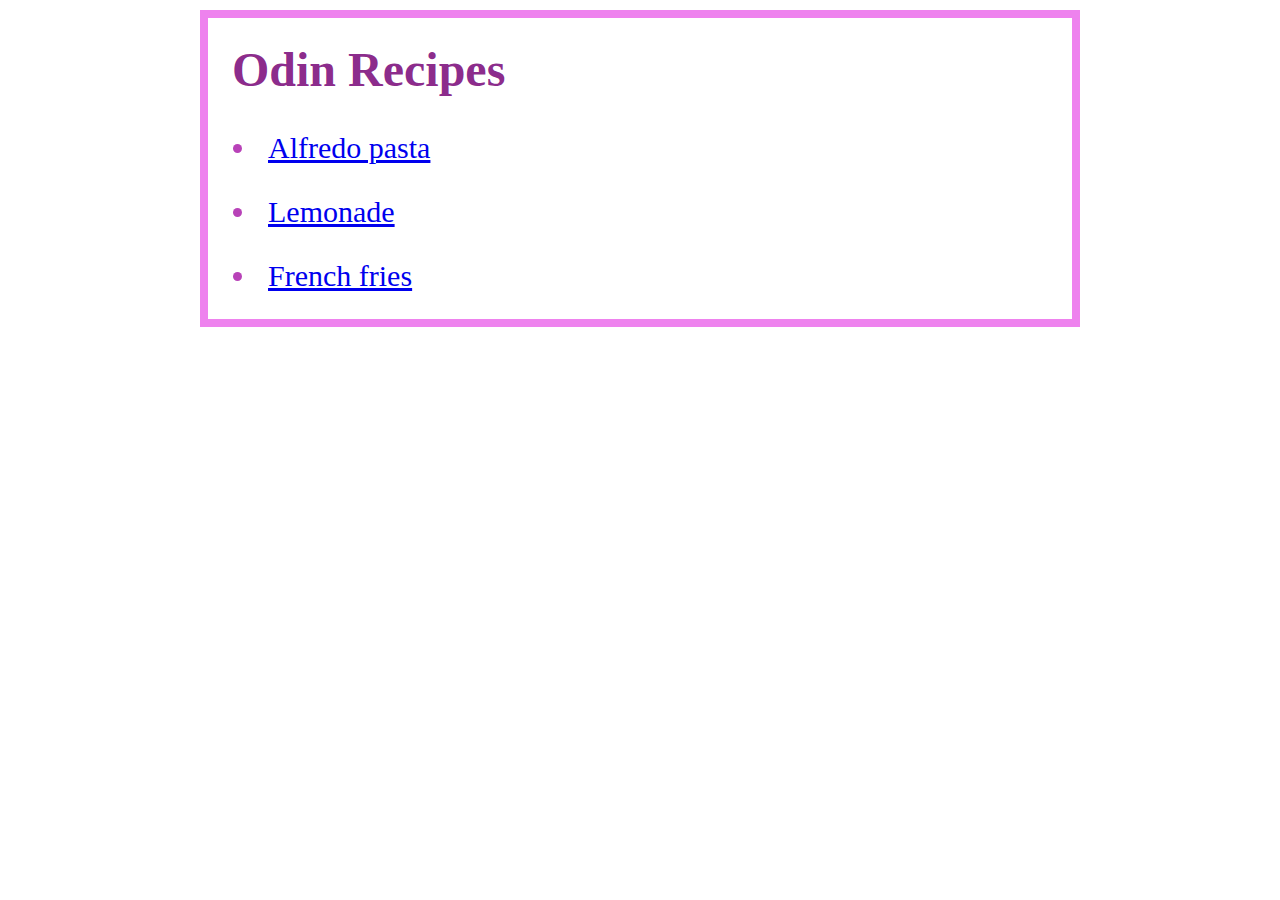
<file: index.html>
<!DOCTYPE html>
<html lang="en">
<head>
    <meta charset="UTF-8">
    <meta name="viewport" content="width=device-width, initial-scale=1.0">
    <title>home</title>
    <style>
      h1
      {
        font-weight: bolder;
        color: rgba(119, 5, 119, 0.856);
        margin: 24px;
        font-size: 48px;
      }
      li
      {
        color: rgba(172, 34, 172, 0.856);
        font-size: 30px;
        padding: 10px;
        margin: 10px;
      }
      body
      {
        margin: 10px 200px;
        border: solid 8px violet;
      }
    </style>
</head>
<body>
  <h1>Odin Recipes</h1> 
  <ul>
    <li><a href="../odin-recipes/recipes/Alfredo.html">Alfredo pasta</a> </li>
    <li><a href="../odin-recipes/recipes/lemonade.html">Lemonade</a></li>
    <li><a href="../odin-recipes/recipes/frenchfries.html">French fries</a></li>
  </ul>
</body>
</html>
</file>
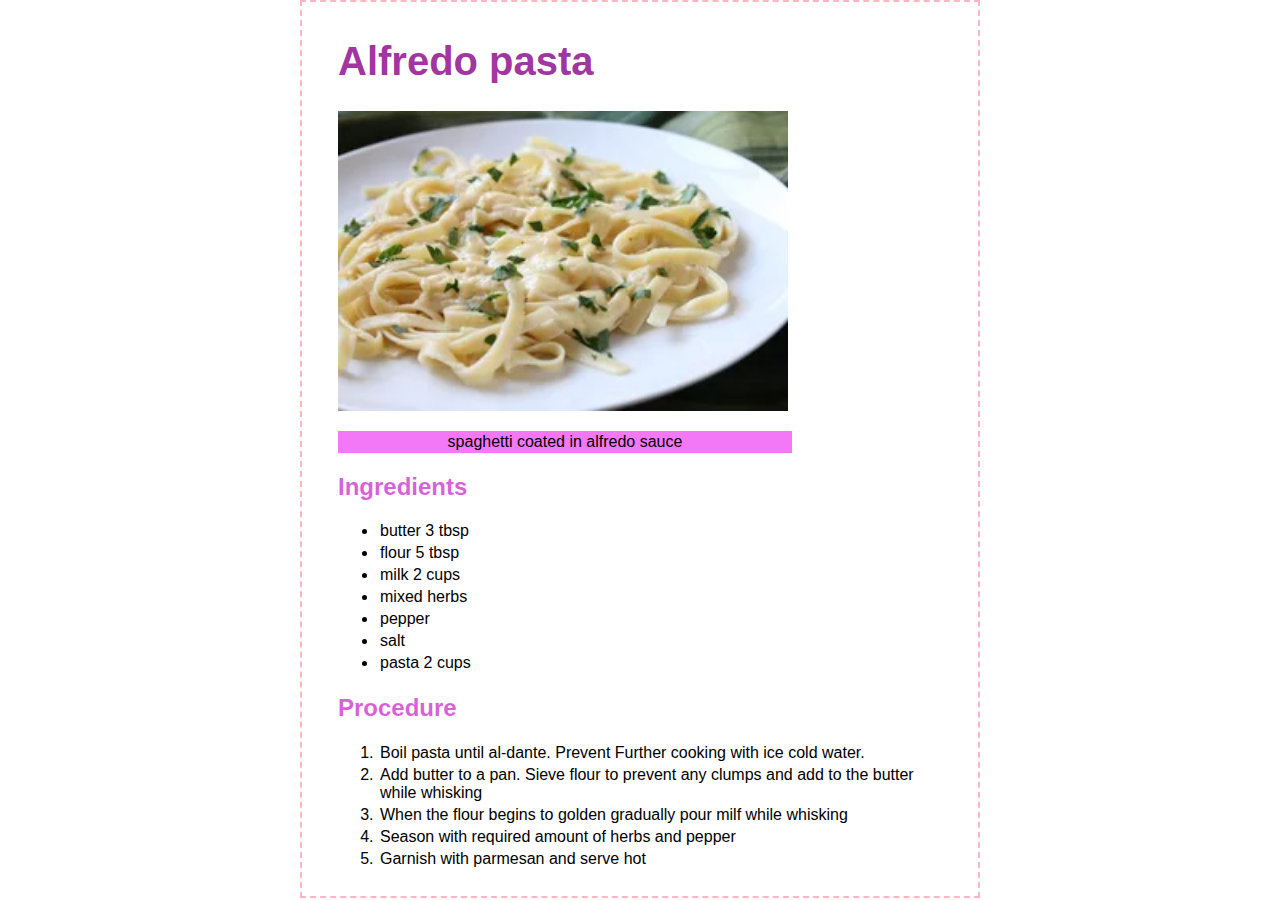
<file: recipes/Alfredo.html>
<!DOCTYPE html>
<html lang="en">
<head>
    <meta charset="UTF-8">
    <meta name="viewport" content="width=device-width, initial-scale=1.0">
    <title>Alfredo</title>
    <link rel="stylesheet" href="../style.css">
</head>
<body>
    <h1>Alfredo pasta</h1>
    <img src="../imgs/a.jpg">
    <br><p>spaghetti coated in alfredo sauce</p>
    <h2>Ingredients </h2>
    <ul>
        <li>butter  3 tbsp</li>
        <li>flour   5 tbsp</li>
        <li>milk    2 cups</li>
        <li>mixed herbs</li>
        <li>pepper</li>
        <li>salt</li>
        <li>pasta   2 cups</li>
    </ul>
    <h2>Procedure</h2>
    <ol>
        <li>Boil pasta until al-dante. Prevent Further cooking with ice cold water.</li>
        <li>Add butter to a pan. Sieve flour to prevent any clumps and add to the butter while whisking</li>
        <li>When the flour begins to golden gradually pour milf while whisking</li>
        <li>Season with required amount of herbs and pepper</li>
        <li>Garnish with parmesan and serve hot</li>
    </ol>
</body>
</html>
</file>
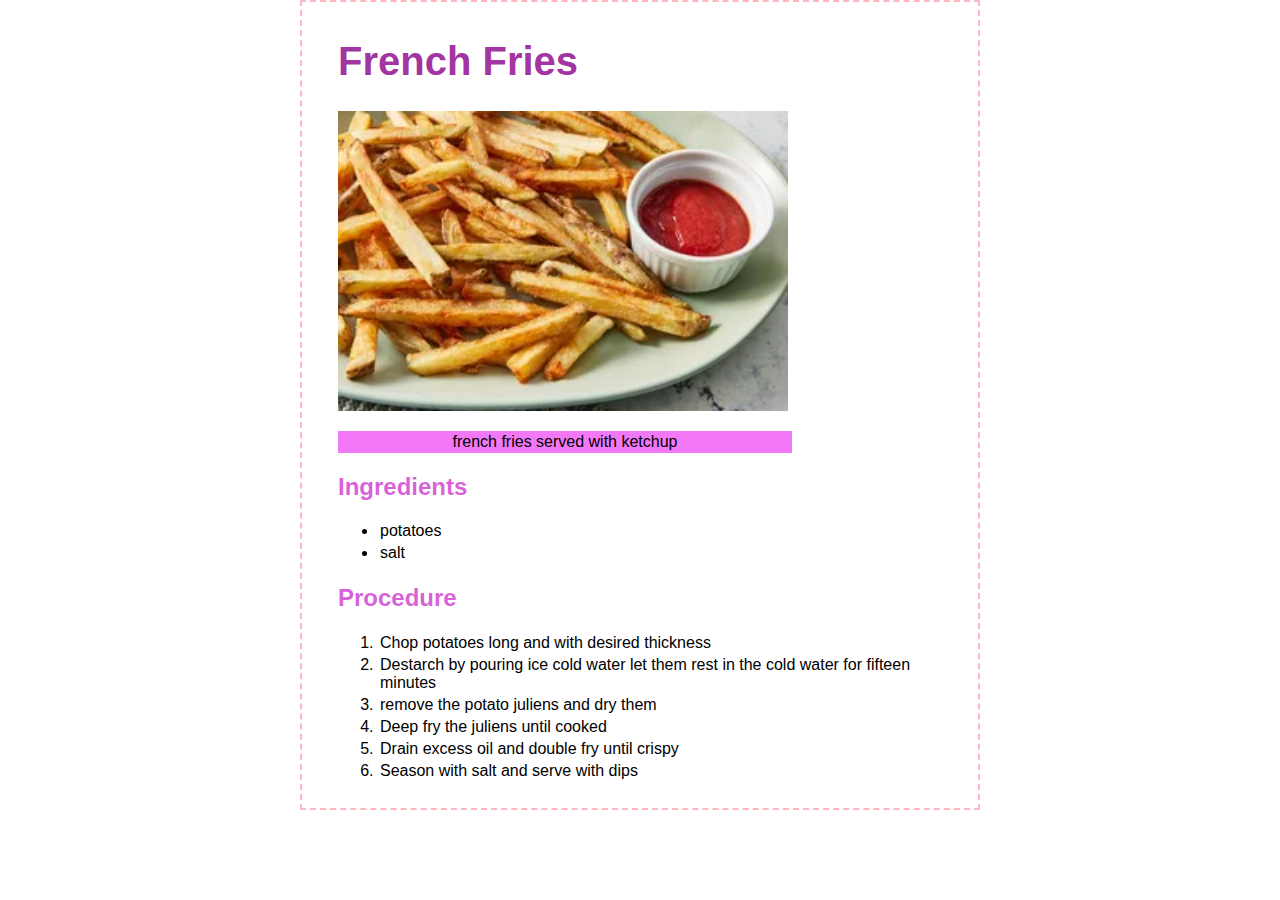
<file: recipes/frenchfries.html>
<!DOCTYPE html>
<html lang="en">
<head>
    <meta charset="UTF-8">
    <meta name="viewport" content="width=device-width, initial-scale=1.0">
    <title>French Fries</title>
    <link rel="stylesheet" href="../style.css">
</head>
<body>
    <h1>French Fries</h1>
    <img src="../imgs/f.jpg" 
    alt="french fries served with ketchup"> 
    <br><P> french fries served with ketchup</P>
    <h2>Ingredients</h2>
    <ul>
        <li>potatoes</li>
        <li>salt</li>
    </ul>  
    <h2>Procedure</h2>
    <ol>
        <li>Chop potatoes long and with desired thickness</li>
        <li>Destarch by pouring ice cold water let them rest in the cold water for fifteen minutes</li>
        <li>remove the potato juliens and dry them</li>
        <li>Deep fry the juliens until cooked</li>
        <li>Drain excess oil and double fry until crispy</li>
        <li>Season with salt and serve with dips</li>
    </ol>
</body>
</html>
</file>
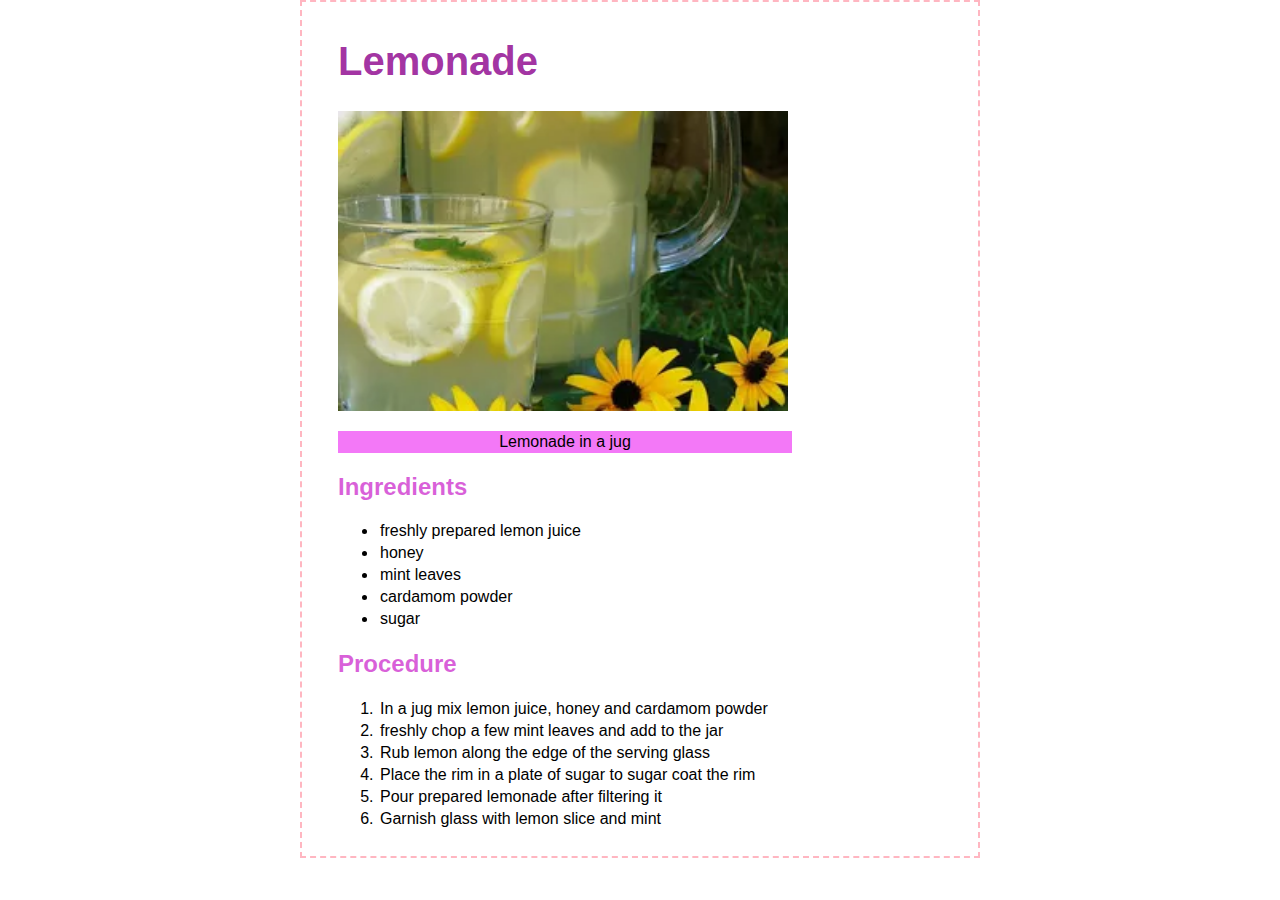
<file: recipes/lemonade.html>
<!DOCTYPE html>
<html lang="en">
<head>
    <meta charset="UTF-8">
    <meta name="viewport" content="width=device-width, initial-scale=1.0">
    <title>Lemonade</title>
    <link rel="stylesheet" href="../style.css">
</head>
<body>
    <h1>Lemonade</h1>
    <img src="../imgs/l.jpg" alt="lemonade in a jug">
    <br><p> Lemonade in a jug</p>
    <h2>Ingredients</h2>
    <ul>
        <li>freshly prepared lemon juice</li>
        <li>honey</li>
        <li>mint leaves</li>
        <li>cardamom powder</li>
        <li>sugar</li>
    </ul>
    <h2>Procedure</h2>
    <ol>
        <li>In a jug mix lemon juice, honey and cardamom powder</li>
        <li>freshly chop a few mint leaves and add to the jar</li>
        <li>Rub lemon along the edge of the serving glass</li>
        <li>Place the rim in a plate of sugar to sugar coat the rim</li>
        <li>Pour prepared lemonade after filtering it</li>
        <li>Garnish glass with lemon slice and mint</li>
    </ol>
</body>
</html>
</file>
<file: style.css>
h1
{
   font-size: 40px;
    font-weight: bold;
    color: rgba(150,25,150,0.9);
}
h2
{
   
    color: rgba(200,25,200,0.7);
}
body
{
    font-family: Verdana, Geneva, Tahoma, sans-serif;
    margin: 0px 300px;
    box-sizing: border-box;
    padding:10px 36px;
    border: 2px dashed lightpink;
}
p
{
    background-color: hsl(298, 89%, 72%);
    width: 450px;
    text-align: center;
    padding: 2px;
}
img
{
    height: 300px;
    width: 450px;
}
li
{
    padding: 2px;
}
</file>
